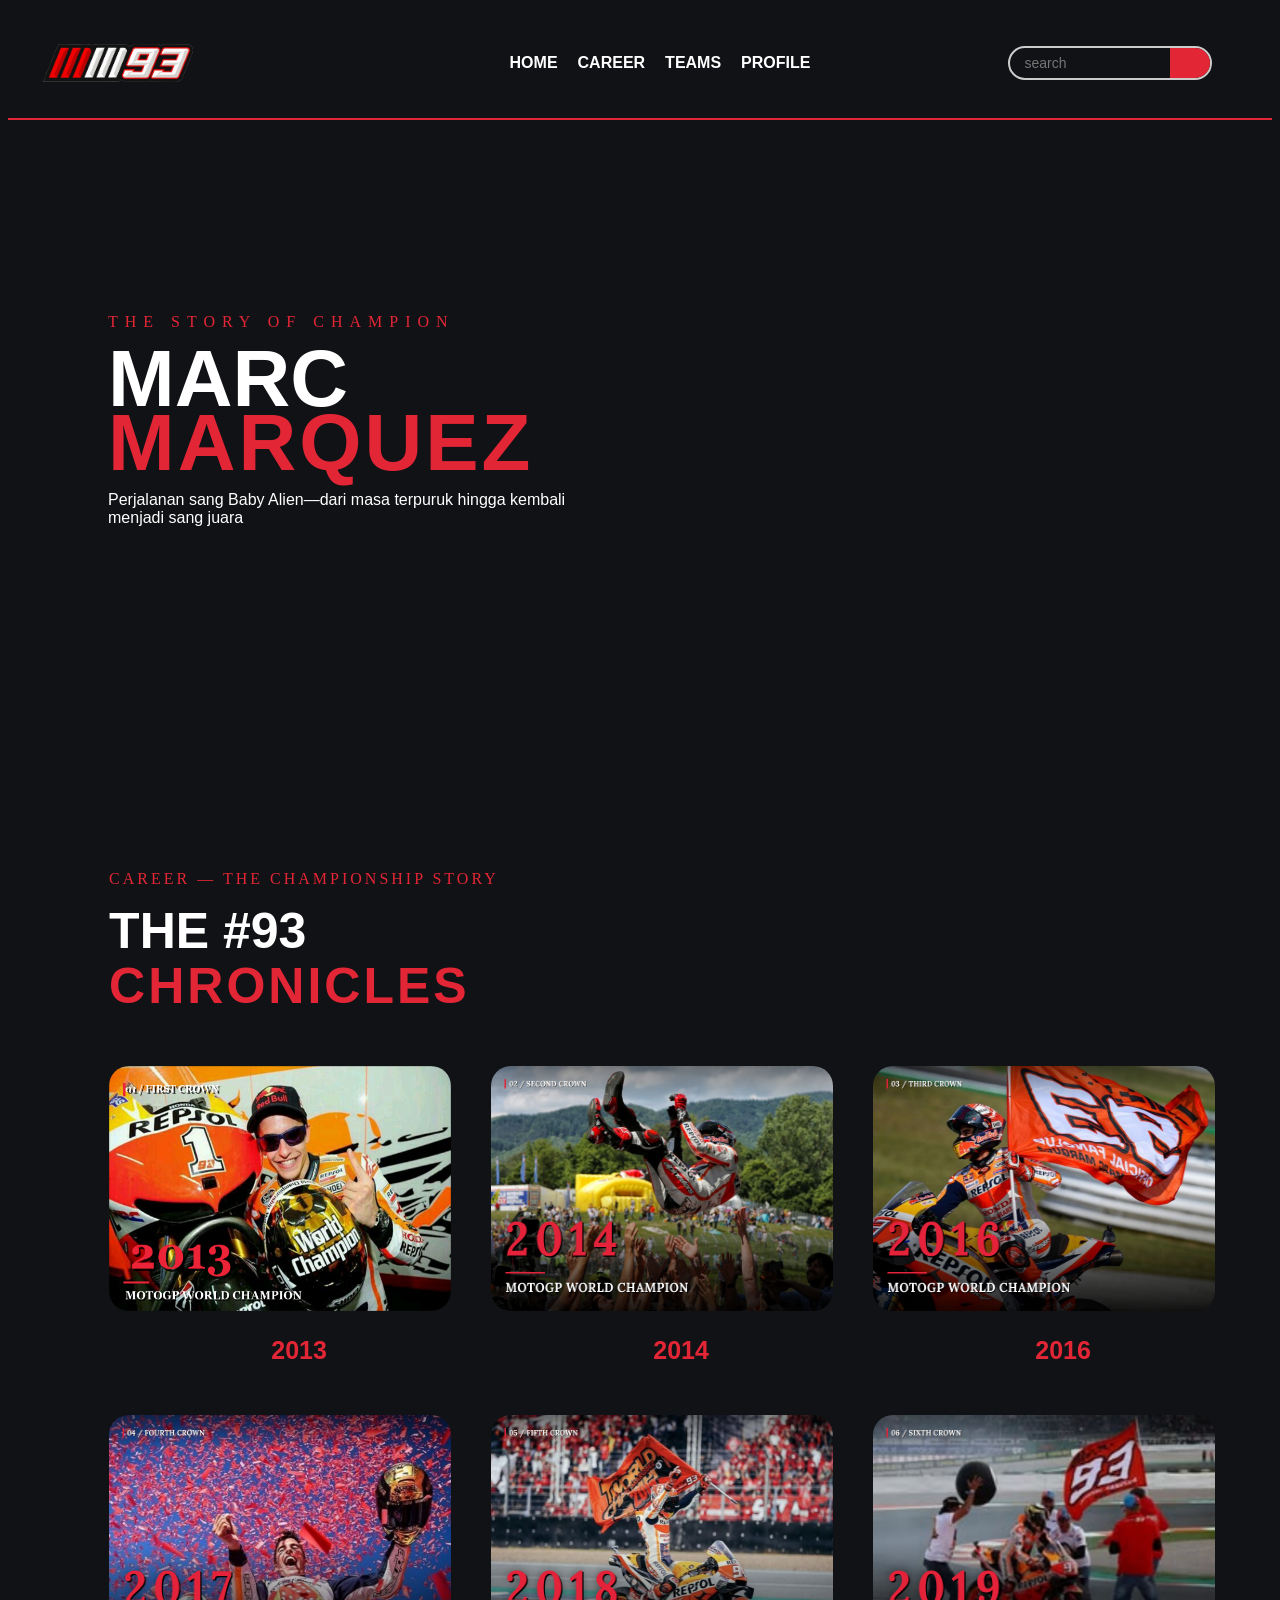
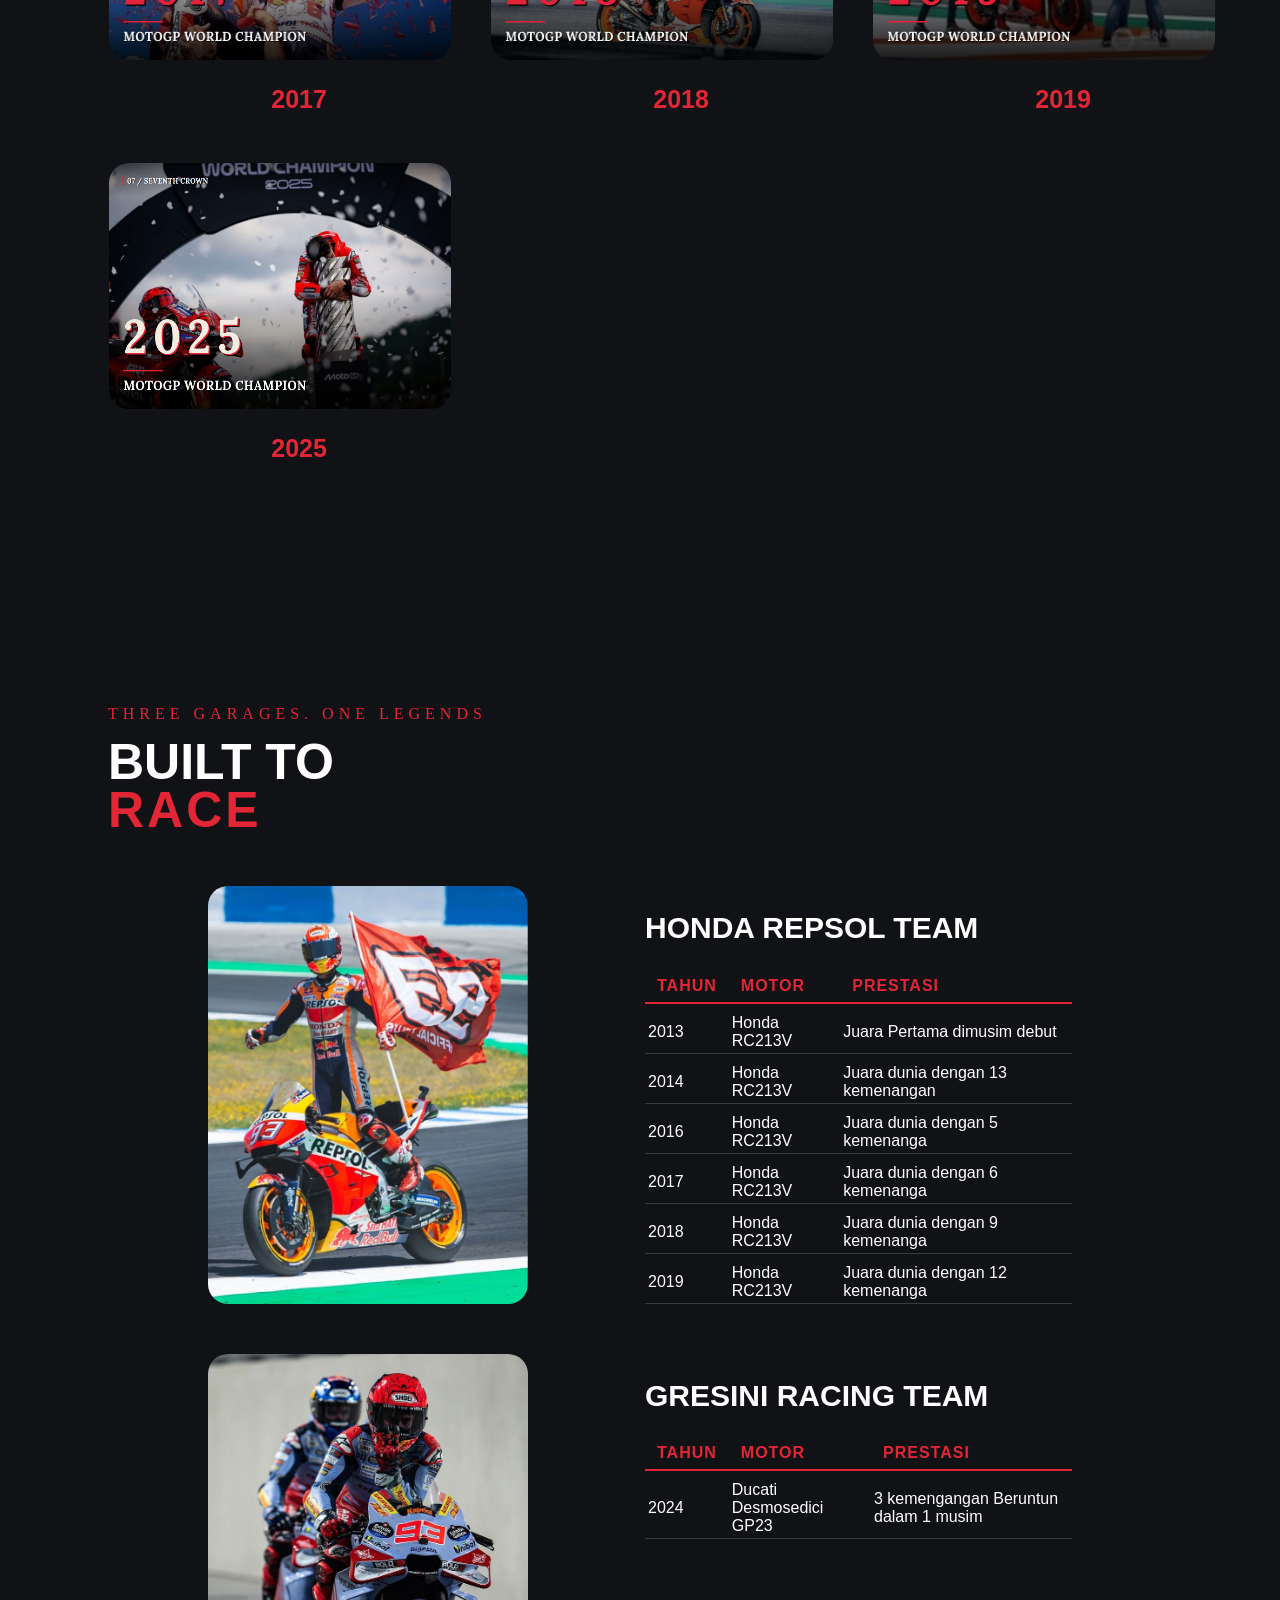
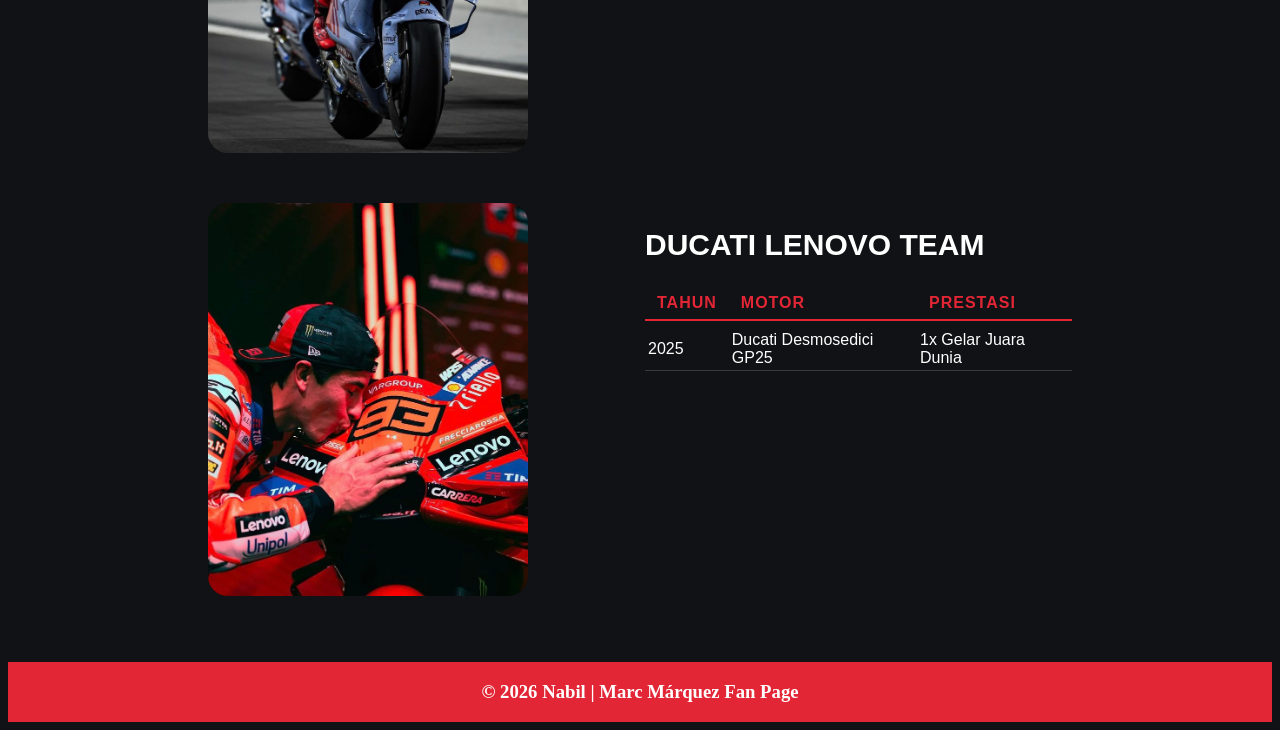
<file: index.html>
<html>
    <head>
        <title>Fan Page Marq Marquez</title>
        <link rel="stylesheet" href="styleHome.css">
    </head>

    <body>
        <div id="top"></div>
            <header class="header">
                <img class="logo" src="Daftar_Foto Front End/marc-marquez-logo-transparent.png">
                    <nav>
                        <ul>
                            <li><a href="#top" class="navhome">HOME</a></li>
                            <li><a href="#career">CAREER</a></li>
                            <li><a href="#teams">TEAMS</a></li>
                            <li><a href="Profile.html">PROFILE</a></li>
                        </ul>
                    </nav>

                <form class="search" role="search">
                    <input type="search" placeholder="search">
                    <button type="submit"></button>
                </form>
            </header>

        <section class="home">
            <div class="homepage">
                <p class="teks1">THE STORY OF CHAMPION</p>
                <h1 class="teks2">MARC<br>
                <span class="teks3">MARQUEZ</span></h1>
                <p class="deskripsi">Perjalanan sang Baby Alien—dari masa terpuruk hingga kembali menjadi sang juara</p>
            </div>

            <div class="videoHome">
                <iframe src="https://www.youtube.com/embed/g8pvLDJpBRQ?autoplay=1"></iframe>
            </div>
        </section>

        <section class="career" id="career">
            <div>
                <p class="p1">CAREER — THE CHAMPIONSHIP STORY</p>
                <h1 class="p2">THE #93<br>
                <span class="p3">CHRONICLES</span></h1>
            </div>

            <div class="career-box">
                <div class="career-container">
                    <a href="https://youtu.be/1VHnbrPNLYY?si=3Bqy_tWJp5KDt8-j" target="_blank">
                        <img class="img-career" src="Daftar_Foto Front End/poster_juara_2013.png">
                    </a>
                    <p class="teks-career">2013</p>
                </div>

                 <div class="career-container">
                    <a href="https://youtu.be/CBj7eiqML10?si=P3e_KcKzCGAkfR8a" target="_blank">
                        <img class="img-career" src="Daftar_Foto Front End/poster_juara_2014.png">
                    </a>
                    <p class="teks-career">2014</p>
                </div>

                <div class="career-container">
                    <a href="https://youtu.be/8f6DyGozNY4?si=FZzeasgdvCxEY2rP" target="_blank">
                        <img class="img-career" src="Daftar_Foto Front End/poster_juara_2016.png">
                    </a>
                    <p class="teks-career">2016</p>
                </div>
                
                <div class="career-container">
                    <a href="https://youtu.be/qcijKvirI5g?si=5n9NuiENlgjwMW0D" target="_blank">
                        <img class="img-career" src="Daftar_Foto Front End/poster_juara_2017.png">
                    </a>
                    <p class="teks-career">2017</p>
                </div>

                <div class="career-container">
                    <a href="https://youtu.be/WIuc9dhweU8?si=XnjA9pgrMnbRqKcT" target="_blank">
                        <img class="img-career" src="Daftar_Foto Front End/poster_juara_2018.png">
                    </a>
                    <p class="teks-career">2018</p>
                </div>

                <div class="career-container">
                    <a href="https://youtu.be/WygDjc8hN6E?si=I2ZryiZIaGZAPHz4" target="_blank">
                        <img class="img-career" src="Daftar_Foto Front End/poster_juara_2019.png">
                    </a>
                    <p class="teks-career">2019</p>
                </div>

                <div class="career-container">
                    <a href="https://youtu.be/_PjVrkxyKPg?si=1pP4HMehChR3-rKR" target="_blank">
                        <img class="img-career" src="Daftar_Foto Front End/poster_juara_2025.png">
                    </a>
                    <p class="teks-career">2025</p>
                </div>
            </div>
        </section>

        <section class="teams" id="teams">
            <div>
                <p class="a1">THREE GARAGES. ONE LEGENDS</p>
                <h1 class="a2">BUILT TO<br>
                <span class="a3">RACE</span></h1>
            </div>

            <div class="teams-container">
                <div>
                    <img class="teams-box" src="Daftar_Foto Front End/Marc Marquez (1).jpg">
                </div>
            
                <div>
                    <h1 class="teksTabel">HONDA REPSOL TEAM</h1>

                    <table class="teams-tabel">
                        <tr>
                            <th>Tahun</th>
                            <th>Motor</th>
                            <th>Prestasi</th>
                        </tr>

                        <tr>
                            <td>2013</td>
                            <td>Honda RC213V</td>
                            <td>Juara Pertama dimusim debut</td>
                        </tr>

                        <tr>
                            <td>2014</td>
                            <td>Honda RC213V</td>
                            <td>Juara dunia dengan 13 kemenangan</td>
                        </tr>

                        <tr>
                            <td>2016</td>
                            <td>Honda RC213V</td>
                            <td>Juara dunia dengan 5 kemenanga</td>
                        </tr>

                        <tr>
                            <td>2017</td>
                            <td>Honda RC213V</td>
                            <td>Juara dunia dengan 6 kemenanga</td>
                        </tr>

                        <tr>
                            <td>2018</td>
                            <td>Honda RC213V</td>
                            <td>Juara dunia dengan 9 kemenanga</td>
                        </tr>

                        <tr>
                            <td>2019</td>
                            <td>Honda RC213V</td>
                            <td>Juara dunia dengan 12 kemenanga</td>
                        </tr>
                    </table>
                </div>
            </div>

                <div class="teams-container">
                    <div>
                        <img class="teams-box" src="Daftar_Foto Front End/download (5).jpg">
                    </div>
            
                <div>
                    <h1 class="teksTabel">GRESINI RACING TEAM</h1>

                    <table class="teams-tabel">
                        <tr>
                            <th>Tahun</th>
                            <th>Motor</th>
                            <th>Prestasi</th>
                        </tr>

                        <tr>
                            <td>2024</td>
                            <td>Ducati Desmosedici GP23</td>
                            <td>3 kemengangan Beruntun dalam 1 musim</td>
                        </tr>

                    </table>
                </div>
                </div>

                <div class="teams-container">
                    <div>
                        <img class="teams-box" src="Daftar_Foto Front End/download (6).jpg">
                </div>
            
                <div>
                    <h1 class="teksTabel">DUCATI LENOVO TEAM</h1>

                    <table class="teams-tabel">
                        <tr>
                            <th>Tahun</th>
                            <th>Motor</th>
                            <th>Prestasi</th>
                        </tr>

                        <tr>
                            <td>2025</td>
                            <td>Ducati Desmosedici GP25</td>
                            <td>1x Gelar Juara Dunia</td>
                        </tr>

                    </table>
                </div>
            </div>
        </section>

        <footer>
            <h3>© 2026 Nabil | Marc Márquez Fan Page</h3>
        </footer>
    </body>
</html>
</file>
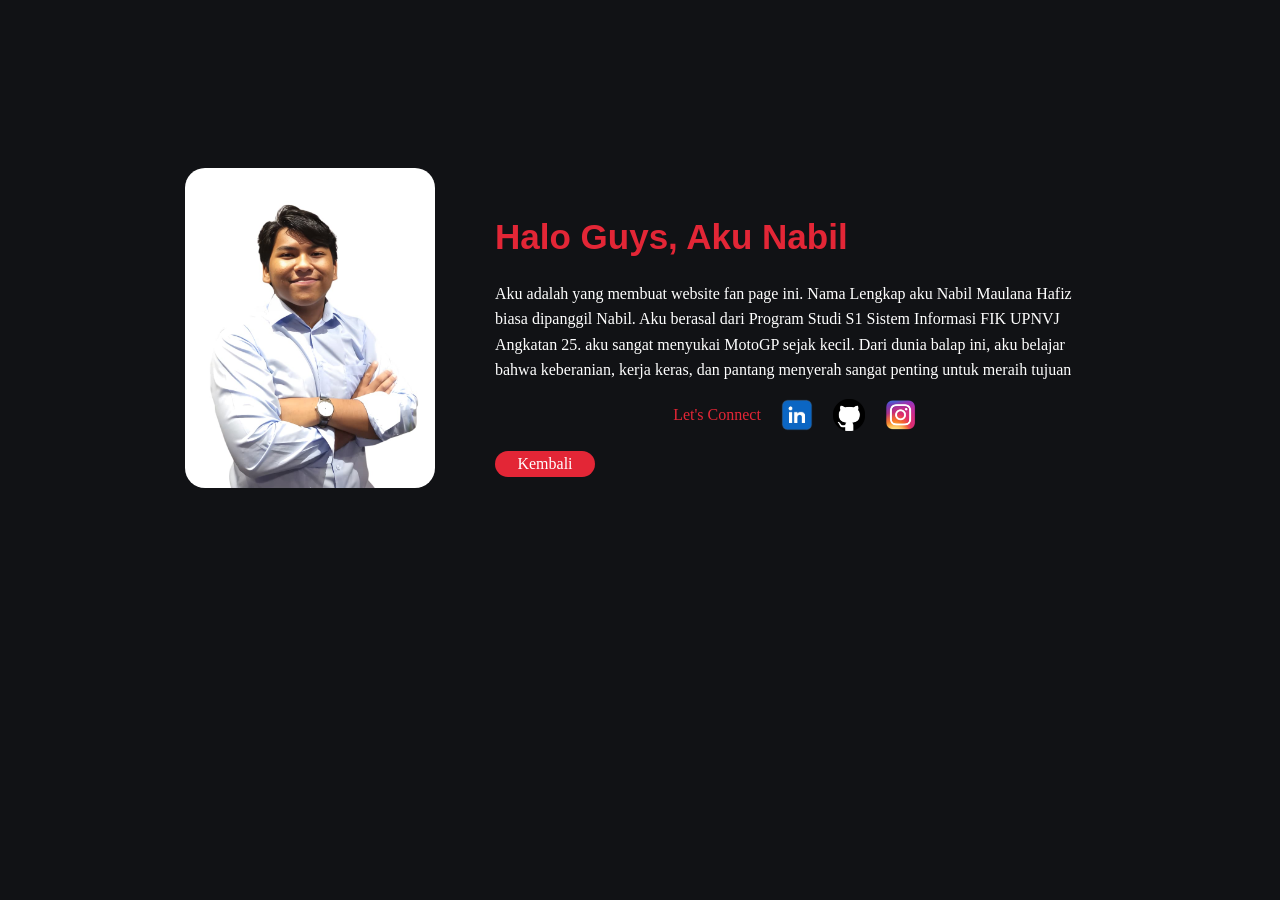
<file: Profile.html>
<html>
    <head>
        <title>Profile Saya</title>
        <link rel="stylesheet" href="styleHome.css">
    </head>

    <body>
        <section class="section-profile">
            <div class="foto-profile">
                <img class="foto-profile1" src="Daftar_Foto Front End/foto nabil.jpeg">
            </div>    

            <div class="profile">
                <h1 class="t1">Halo Guys, Aku Nabil</h1>
                <p>Aku adalah yang membuat website fan page ini. Nama Lengkap aku Nabil Maulana Hafiz biasa dipanggil Nabil. Aku berasal dari Program Studi S1 Sistem Informasi FIK UPNVJ Angkatan 25. aku sangat menyukai MotoGP sejak kecil. Dari dunia balap ini, aku belajar bahwa keberanian, kerja keras, dan pantang menyerah sangat penting untuk meraih tujuan</p>

                <div class="contact">
                <span class="k1">Let's Connect</span>

                <div class="linkedin1">
                    <a href="https://www.linkedin.com/in/nabil-maulana-hafiz-6a24b3374/?lipi=urn%3Ali%3Apage%3Ad_flagship3_profile_view_base_contact_details%3BxBwimYMCRhWnYgFL%2B4Ys6Q%3D%3D" target="_blank">
                        <img class="github" src="Daftar_Foto Front End/linkedin-logo-transparent.png">
                    </a>
                </div>

                <div class="github1">
                    <a href="https://github.com/mbilzzzz" target="_blank">
                        <img class="github" src="Daftar_Foto Front End/github-logo-white-interior-modified.png">
                    </a>
                </div>

                <div class="instagram1">
                    <a href="https://www.instagram.com/nbilmaulanaa?utm_source=ig_web_button_share_sheet&dlrf=ZDNlZDc0MzIxNw==" target="_blank">
                        <img class="github" src="Daftar_Foto Front End/ig.png">
                    </a>
                </div>
            </div>
                    <span class="back"><a href="index.html">Kembali</a></span>
            </div>
        </section>
    </body>
</html>
</file>
<file: styleHome.css>
html {
  scroll-behavior: smooth;
}

body {
    background-color: #111215;
    color: white;
}

.header {
    display: grid;
    grid-template-columns: 1fr auto 1fr;
    background-color: #111215;
    align-items: center;
    column-gap: 180px;
    border-bottom: 2px solid #e32636;
    padding: 20px;
    position: sticky;
    top: 0;
    z-index: 10;
}

.logo {
    width: 150px;
    height: auto;
    padding: 15px;
}

nav {
    justify-self: center;
    font-family: Arial, Helvetica, sans-serif;
    font-weight: 700;
}

nav a {
    color:#ffffff;
    text-decoration: none;
    cursor: pointer;
}

nav a:hover {
    color: #e32636;
}

ul {
    display: flex;
    justify-content: center;
    align-items: center;
    list-style-type: none;
    gap: 20px;
}

.search {
  display: flex;
  align-items: center;
  width: 200px;
  height: 30px;
  border: 2px solid #ccc;
  border-radius: 500px;
  overflow: hidden;
  background: transparent;
  margin: 18px;
}

.search input {
  flex: 1;
  min-width: 0;
  border: 0;
  outline: 0;
  padding: 0 14px;
  font-size: 14px;
  background: transparent;
  color: #ffffff;
}

.search button {
  width: 40px;
  height: 100%;
  border: 0;
  background: #e32636;
  font-size: 18px;
  cursor: pointer;
}

.search:focus-within {
  border-color: #e32636;
}

.home {
  display: grid;
  grid-template-columns: 1fr 1fr;
  align-items: center;
  gap: 100px;
  padding: 0 100px;
  height: 600px;
}

.teks1 {
  font-family: Cambria, Cochin, Georg
  ia, Times, 'Times New Roman', serif;
  color: #e32636;
  letter-spacing: 7px;
}

.teks2 {
  font-size: 80px;
  font-family: "inter", sans-serif;
  font-weight: 800;
  line-height: 0.80;
  margin-bottom: 3px;
  margin-top: 4px;
}

.teks3 {
  color: #e32636;
  letter-spacing: 3px;
}

.deskripsi {
  font-family: 'Lucida Sans', 'Lucida Sans Regular', 'Lucida Grande', 'Lucida Sans Unicode', Geneva, Verdana, sans-serif;
}

.videoHome {
  width: 100%;
  aspect-ratio: 16 /9;
}

.videoHome iframe {
  width: 100%;
  height: 100%;
  border: 3px;
  border-radius: 30px;
}

.career {
  display: flex;
  flex-direction: column;
  align-items: flex-start;
  gap: 10px;
  padding: 50px 8%;
  height: auto;
}

.career-box {
  display: grid;
  grid-template-columns: 380px 380px 380px;
  gap: 2px;
}

.career-container {
  margin-bottom: 40px; 
}

.img-career {
  width: 90%;
  height: 80%;
  border-radius: 20px;
  transition: transform 0.3s ease;
  cursor: pointer;
}

.img-career:hover {
  transform: scale(1.05);
}

.teks-career {
  display: flex;
  justify-content: center;
  font-family: "inter", sans-serif;
  font-weight: 900;
  font-size: 25px;
  color: #e32636;
}

.p1 {
  font-family: Cambria, Cochin, Georgia, Times, 'Times New Roman', serif;
  color: #e32636;
  letter-spacing: 3px;
  margin-top: 100px;
}

.p2 {
  font-family: "inter", sans-serif;
  font-weight: 800;
  font-size: 50px;
  margin-top: 4px;
  line-height: 1.10;
}

.p3 {
  color: #e32636;
  letter-spacing: 3px;
}

.teams {
  padding: 2% 100px;
  height: auto;
}


.a1 {
  font-family: Cambria, Cochin, Georgia, Times, 'Times New Roman', serif;
  color: #e32636;
  letter-spacing: 5px;
  margin-top: 120px;
}

.a2 {
  font-family: "inter", sans-serif;
  font-weight: 800;
  font-size: 50px;
  margin-top: 4px;
  line-height: 0.95;
}

.a3 {
  color:#e32636;
  letter-spacing: 3px;
  margin-bottom: 0;
}

.sec1 {
  display: flex;
  flex-direction: column;
  gap: 30px;
  padding: 40px ;
  min-height: auto;
}

.card1 {
  margin-top: 30px;
}

.video2 {
  border: 1px solid #111215;
  border-radius: 20px;
}

.section-profile {
  display: grid;
  grid-template-columns: 300px 600px;
  justify-content: center;
  align-items: center;
  column-gap: 10px;
  padding: 160px 40px;

}

.t1 {
  color: #e32636;
  font-family: Verdana, Geneva, Tahoma, sans-serif;
  font-weight: 700;
  font-size: 35px;
  margin-bottom: 2px;
}

.foto-profile1 {
  width: 250px;
  height: 320px;
  border-radius: 20px;
}

.profile {
  max-width: 600px;
  line-height: 1.6;
}

.k1 {
  color: #e32636;
  font-family: Cambria, Cochin, Georgia, Times, 'Times New Roman', serif;
}

.contact {
  display: flex;
  justify-content: center;
  align-items: center;
  gap: 20px;
}

.github {
  width: 32px;
  height: 32px;
}

.back {
  width: 100px;
  display: flex;
  justify-content: center;
  margin-top: 20px;
  border-radius: 20px;
  background-color: #e32636;
  cursor: pointer;
}

.back a {
  text-decoration: none;
  color: #ffffff;
}

.teams-container {
  height: auto;
  display: grid;
  grid-template-columns: 1fr 1fr;
  gap: 10px;
  padding: 10px 100px;
  margin-bottom: 30px;
}

.teams-box {
  width: 75%;
  height: 100%;
  border-radius: 20px;
}

.teksTabel {
  font-family: "inter", sans-serif;
  font-weight: 900;
  font-size: 30px;
  color: #ffffff;
}

.teams-tabel {
  width: 100%;
  border-collapse: collapse;
  color: white;
  font-family: Arial, sans-serif;
}

.teams-tabel th {
  color: #e32636;
  text-align: left;
  font-size: 16px;
  text-transform: uppercase;
  letter-spacing: 1px;
  padding: 7px 12px;
  border-bottom: 2px solid #e32636;
}

.teams-tabel td {
  padding: 3px;
  border-bottom: 1px solid #393a3d;
  padding-top: 10px;
}

footer {
  display: flex;
  justify-content: center;
  align-items: center;
  background-color: #e32636;
  width: 100%;
  height: 60px;
}
</file>
